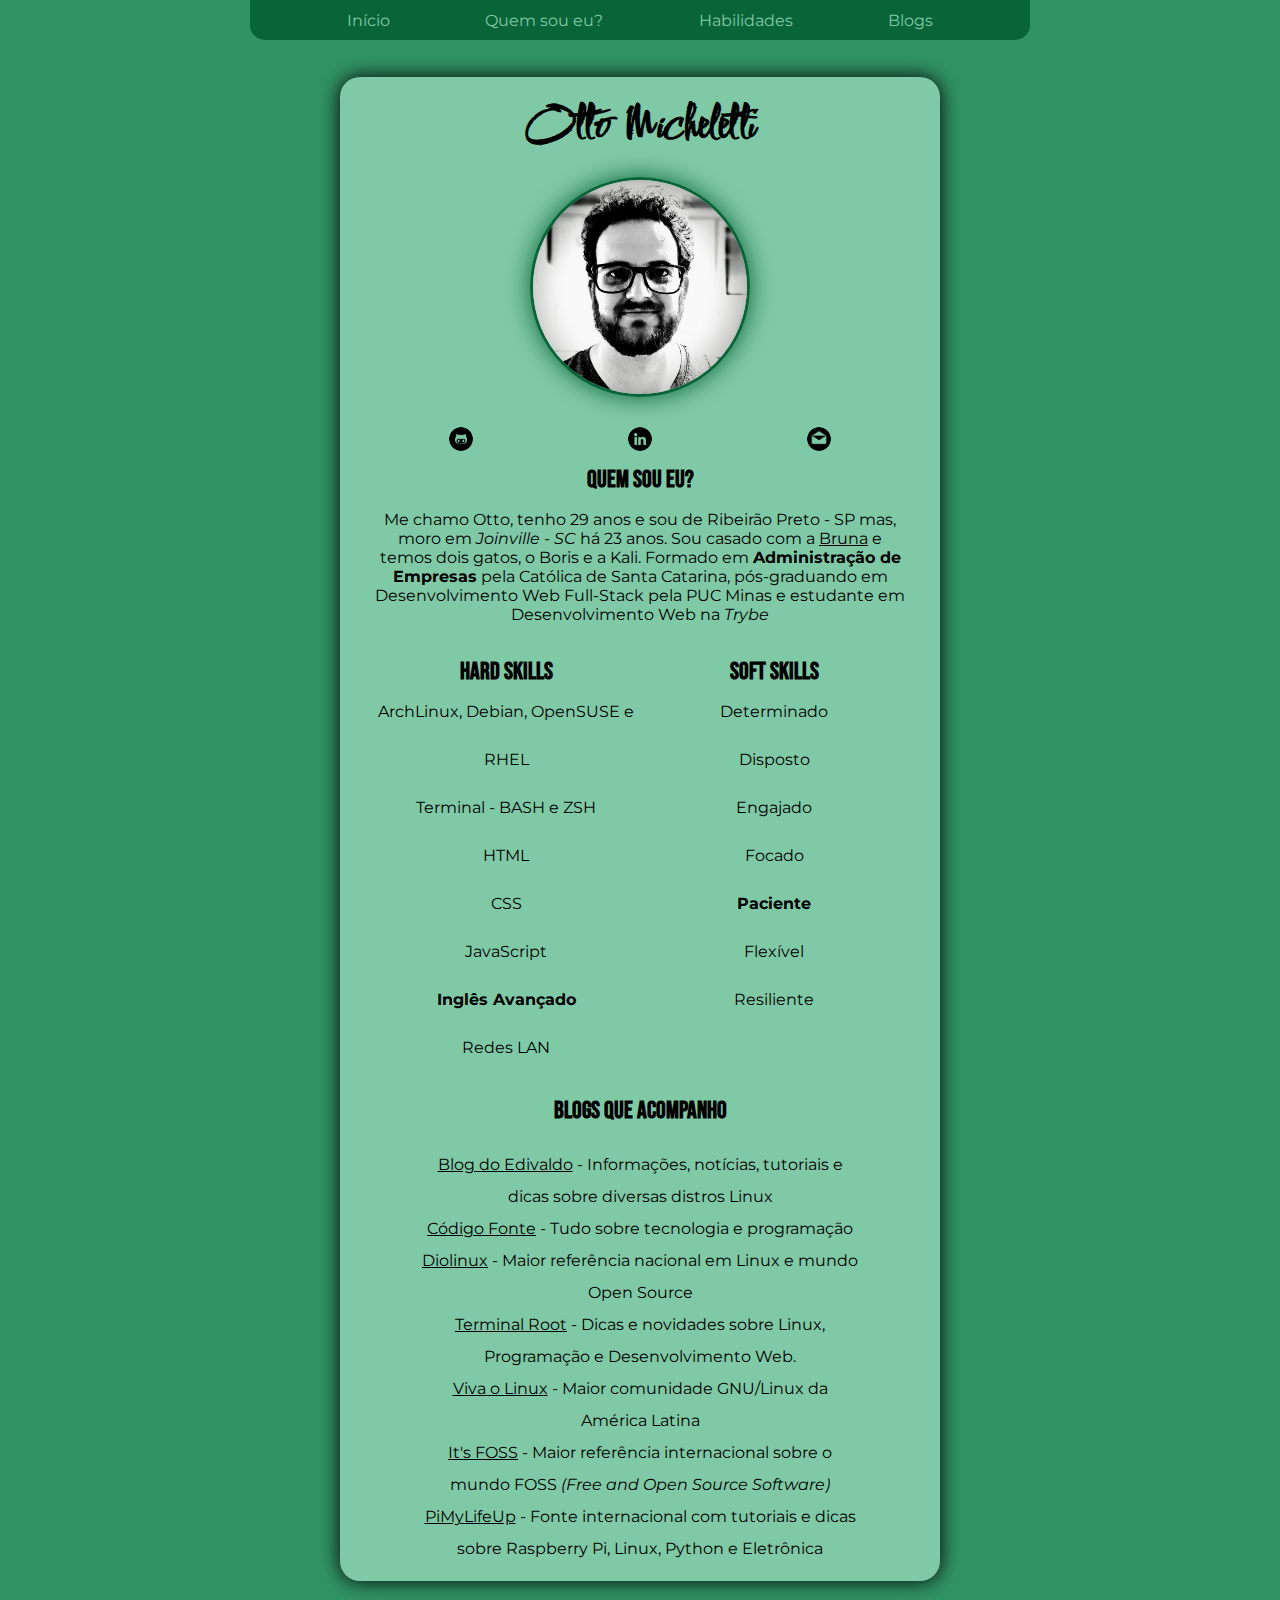
<file: index.html>
<!DOCTYPE html>
<html lang="pt_BR">
  <head>
    <meta charset="UTF-8" />
    <meta http-equiv="X-UA-Compatible" content="IE=edge" />
    <meta name="viewport" content="width=device-width, initial-scale=1.0" />
    <link rel="stylesheet" href="./style.css" />
    <link rel="preconnect" href="https://fonts.googleapis.com" />
    <link rel="preconnect" href="https://fonts.gstatic.com" crossorigin />
    <link
      href="https://fonts.googleapis.com/css2?family=Bebas+Neue&family=Comforter+Brush&family=Montserrat&display=swap"
      rel="stylesheet"
    />

    <title>Portifólio</title>
  </head>
  <body>
    <div id="headerDiv">
      <ul id="headerMenu">
        <li>
          <a href="./index.html">Início</a>
        </li>
        <li>
          <a href="#whoami">Quem sou eu?</a>
        </li>
        <li>
          <a href="#painel">Habilidades</a>
        </li>
        <li>
          <a href="#blogsTitulo">Blogs</a>
        </li>
      </ul>
    </div>
    <div id="box">
      <div id="perfil">
        <h1 id="nome">Otto Micheletti</h1>
        <img
          id="avatar"
          src="./images/avatarsq.jpg"
          alt="Otto Micheletti em preto e branco"
          width="300px"
        />
        <ul id="social">
          <li>
            <a href="http://github.com/ottomicheletti"
              ><img src="./images/github.png" alt="GitHub"
            /></a>
          </li>
          <li>
            <a href="http://linkedin.com/in/ottomic"
              ><img src="./images/linkedin.png" alt="LinkedIn"
            /></a>
          </li>
          <li>
            <a href="mailto:michelettiotto@gmail.com"
              ><img src="./images/o-email.png" alt="Email"
            /></a>
          </li>
        </ul>
        <h2 id="whoami">Quem sou eu?</h2>
        <p>
          Me chamo Otto, tenho 29 anos e sou de Ribeirão Preto - SP mas, moro em
          <em>Joinville - SC</em> há 23 anos. Sou casado com a
          <a target="_blank" href="https://github.com/brunagattei">Bruna</a> e
          temos dois gatos, o Boris e a Kali. Formado em
          <strong>Administração de Empresas</strong> pela Católica de Santa
          Catarina, pós-graduando em Desenvolvimento Web Full-Stack pela PUC
          Minas e estudante em Desenvolvimento Web na
          <em>Trybe</em>
        </p>
      </div>
      <div id="painel">
        <ul class="skills">
          <h2>Hard Skills</h2>
          <li>ArchLinux, Debian, OpenSUSE e RHEL</li>
          <li>Terminal - BASH e ZSH</li>
          <li>HTML</li>
          <li>CSS</li>
          <li>JavaScript</li>
          <li><strong>Inglês Avançado</strong></li>
          <li>Redes LAN</li>
        </ul>

        <ul class="skills">
          <h2>Soft Skills</h2>
          <li>Determinado</li>
          <li>Disposto</li>
          <li>Engajado</li>
          <li>Focado</li>
          <li><strong>Paciente</strong></li>
          <li>Flexível</li>
          <li>Resiliente</li>
        </ul>
      </div>

      <div class="blogsDiv">
        <h2 id="blogsTitulo">Blogs que acompanho</h2>
        <ul id="blogsLista">
          <li>
            <a target="_blank" href="https://www.edivaldobrito.com.br"
              >Blog do Edivaldo</a
            >
            - Informações, notícias, tutoriais e dicas sobre diversas distros
            Linux
          </li>
          <li>
            <a target="_blank" href="https://codigofonte.com.br"
              >Código Fonte</a
            >
            - Tudo sobre tecnologia e programação
          </li>
          <li>
            <a target="_blank" href="https://diolinux.com.br">Diolinux</a> -
            Maior referência nacional em Linux e mundo Open Source
          </li>
          <li>
            <a target="_blank" href="https://terminalroot.com.br"
              >Terminal Root</a
            >
            - Dicas e novidades sobre Linux, Programação e Desenvolvimento Web.
          </li>
          <li>
            <a target="_blank" href="https://vivaolinux.com.br">Viva o Linux</a>
            - Maior comunidade GNU/Linux da América Latina
          </li>
          <li>
            <a target="_blank" href="https://itsfoss.com/">It's FOSS</a> - Maior
            referência internacional sobre o mundo FOSS
            <i>(Free and Open Source Software)</i>
          </li>
          <li>
            <a target="_blank" href="https://pimylifeup.com">PiMyLifeUp</a> -
            Fonte internacional com tutoriais e dicas sobre Raspberry Pi, Linux,
            Python e Eletrônica
          </li>
        </ul>
      </div>

      <!-- <a href="index.html"
        ><img id="vaiTopo" src="/arrow-up-square-fill.svg" alt=""
      /></a> -->
    </div>
  </body>
</html>
</file>
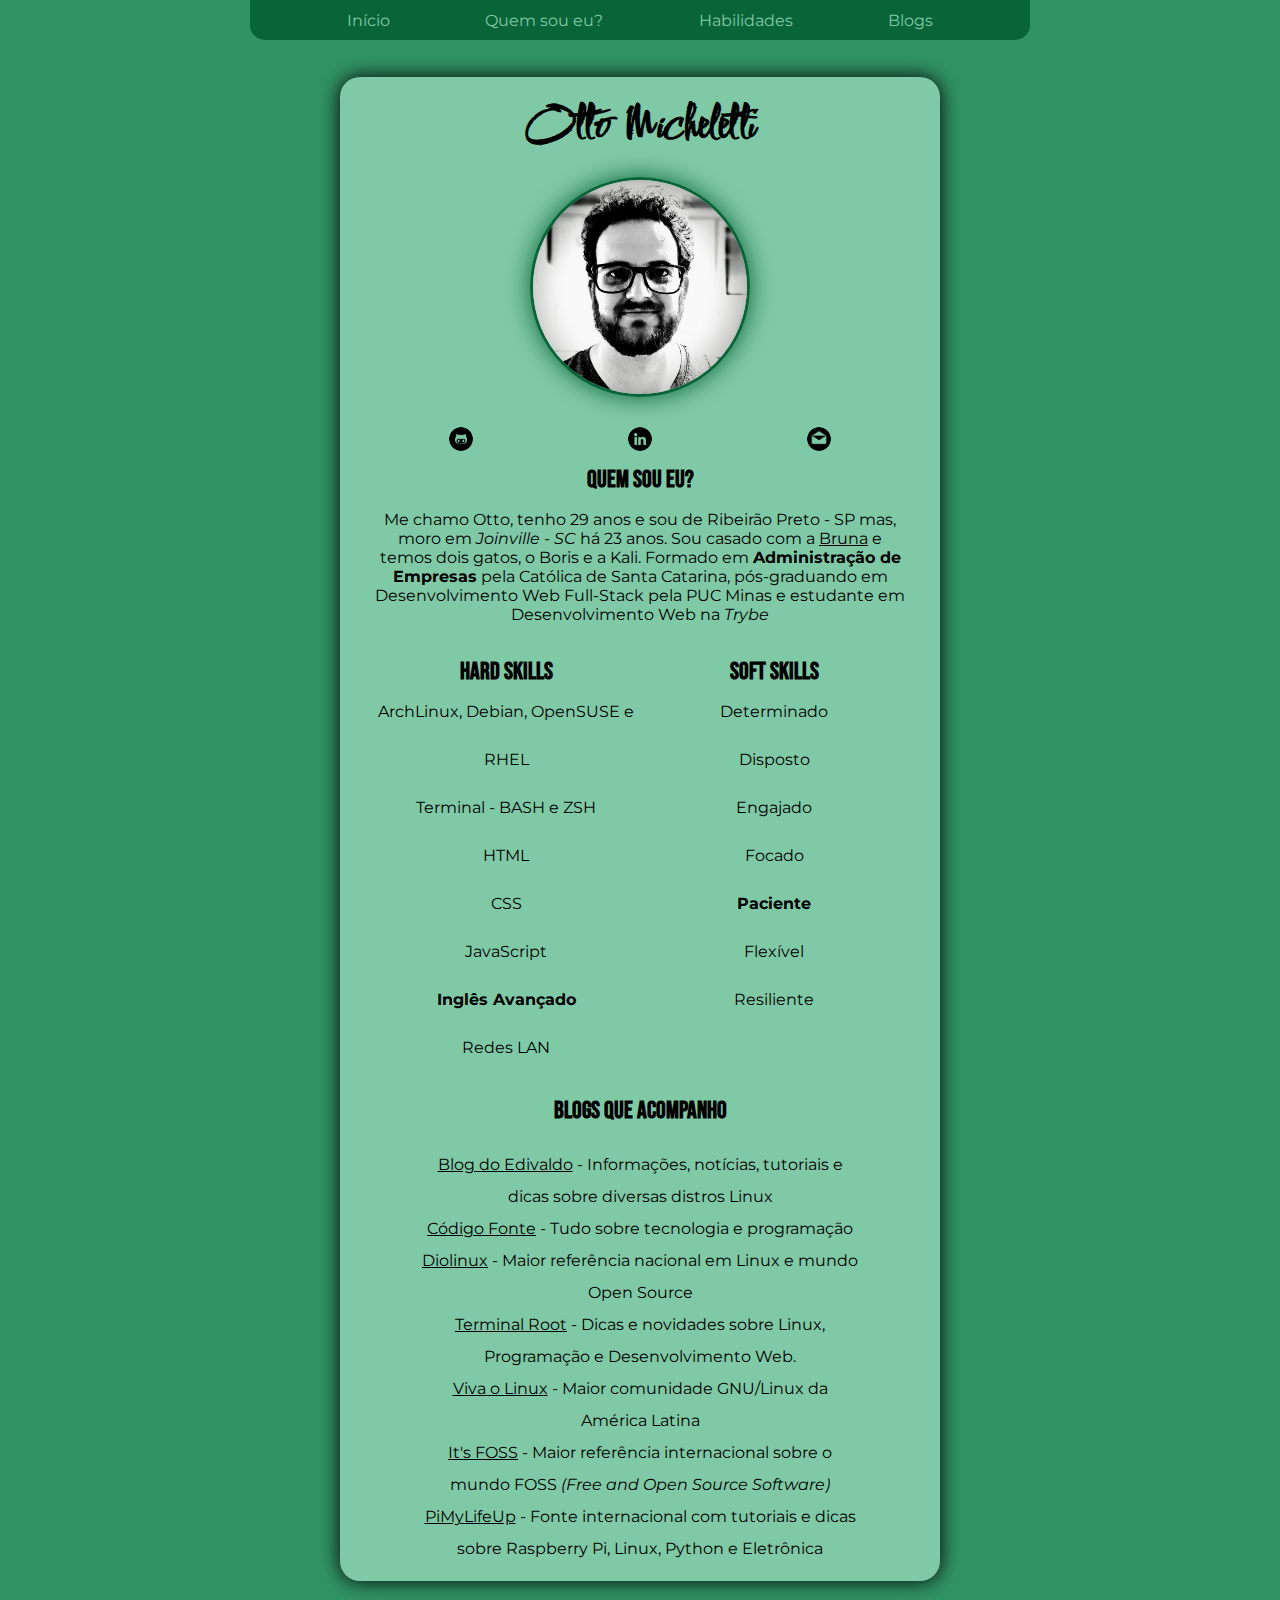
<file: src/index.html>
<!DOCTYPE html>
<html lang="pt_BR">
  <head>
    <meta charset="UTF-8" />
    <meta http-equiv="X-UA-Compatible" content="IE=edge" />
    <meta name="viewport" content="width=device-width, initial-scale=1.0" />
    <link rel="stylesheet" href="style.css" />
    <link rel="preconnect" href="https://fonts.googleapis.com" />
    <link rel="preconnect" href="https://fonts.gstatic.com" crossorigin />
    <link
      href="https://fonts.googleapis.com/css2?family=Bebas+Neue&family=Comforter+Brush&family=Montserrat&display=swap"
      rel="stylesheet"
    />

    <title>Portifólio</title>
  </head>
  <body>
    <div id="headerDiv">
      <ul id="headerMenu">
        <li>
          <a href="index.html">Início</a>
        </li>
        <li>
          <a href="#whoami">Quem sou eu?</a>
        </li>
        <li>
          <a href="#painel">Habilidades</a>
        </li>
        <li>
          <a href="#blogsTitulo">Blogs</a>
        </li>
      </ul>
    </div>
    <div id="box">
      <div id="perfil">
        <h1 id="nome">Otto Micheletti</h1>
        <img
          id="avatar"
          src="../images/avatarsq.jpg"
          alt="Otto Micheletti em preto e branco"
          width="300px"
        />
        <ul id="social">
          <li>
            <a href="http://github.com/ottomicheletti"
              ><img src="../images/github.png" alt="GitHub"
            /></a>
          </li>
          <li>
            <a href="http://linkedin.com/in/ottomic"
              ><img src="../images/linkedin.png" alt="LinkedIn"
            /></a>
          </li>
          <li>
            <a href="mailto:michelettiotto@gmail.com"
              ><img src="../images/o-email.png" alt="Email"
            /></a>
          </li>
        </ul>
        <h2 id="whoami">Quem sou eu?</h2>
        <p>
          Me chamo Otto, tenho 29 anos e sou de Ribeirão Preto - SP mas, moro em
          <em>Joinville - SC</em> há 23 anos. Sou casado com a
          <a target="_blank" href="https://github.com/brunagattei">Bruna</a> e
          temos dois gatos, o Boris e a Kali. Formado em
          <strong>Administração de Empresas</strong> pela Católica de Santa
          Catarina, pós-graduando em Desenvolvimento Web Full-Stack pela PUC
          Minas e estudante em Desenvolvimento Web na
          <em>Trybe</em>
        </p>
      </div>
      <div id="painel">
        <ul class="skills">
          <h2>Hard Skills</h2>
          <li>ArchLinux, Debian, OpenSUSE e RHEL</li>
          <li>Terminal - BASH e ZSH</li>
          <li>HTML</li>
          <li>CSS</li>
          <li>JavaScript</li>
          <li><strong>Inglês Avançado</strong></li>
          <li>Redes LAN</li>
        </ul>

        <ul class="skills">
          <h2>Soft Skills</h2>
          <li>Determinado</li>
          <li>Disposto</li>
          <li>Engajado</li>
          <li>Focado</li>
          <li><strong>Paciente</strong></li>
          <li>Flexível</li>
          <li>Resiliente</li>
        </ul>
      </div>

      <div class="blogsDiv">
        <h2 id="blogsTitulo">Blogs que acompanho</h2>
        <ul id="blogsLista">
          <li>
            <a target="_blank" href="https://www.edivaldobrito.com.br"
              >Blog do Edivaldo</a
            >
            - Informações, notícias, tutoriais e dicas sobre diversas distros
            Linux
          </li>
          <li>
            <a target="_blank" href="https://codigofonte.com.br"
              >Código Fonte</a
            >
            - Tudo sobre tecnologia e programação
          </li>
          <li>
            <a target="_blank" href="https://diolinux.com.br">Diolinux</a> -
            Maior referência nacional em Linux e mundo Open Source
          </li>
          <li>
            <a target="_blank" href="https://terminalroot.com.br"
              >Terminal Root</a
            >
            - Dicas e novidades sobre Linux, Programação e Desenvolvimento Web.
          </li>
          <li>
            <a target="_blank" href="https://vivaolinux.com.br">Viva o Linux</a>
            - Maior comunidade GNU/Linux da América Latina
          </li>
          <li>
            <a target="_blank" href="https://itsfoss.com/">It's FOSS</a> - Maior
            referência internacional sobre o mundo FOSS
            <i>(Free and Open Source Software)</i>
          </li>
          <li>
            <a target="_blank" href="https://pimylifeup.com">PiMyLifeUp</a> -
            Fonte internacional com tutoriais e dicas sobre Raspberry Pi, Linux,
            Python e Eletrônica
          </li>
        </ul>
      </div>

      <!-- <a href="index.html"
        ><img id="vaiTopo" src="/arrow-up-square-fill.svg" alt=""
      /></a> -->
    </div>
  </body>
</html>
</file>
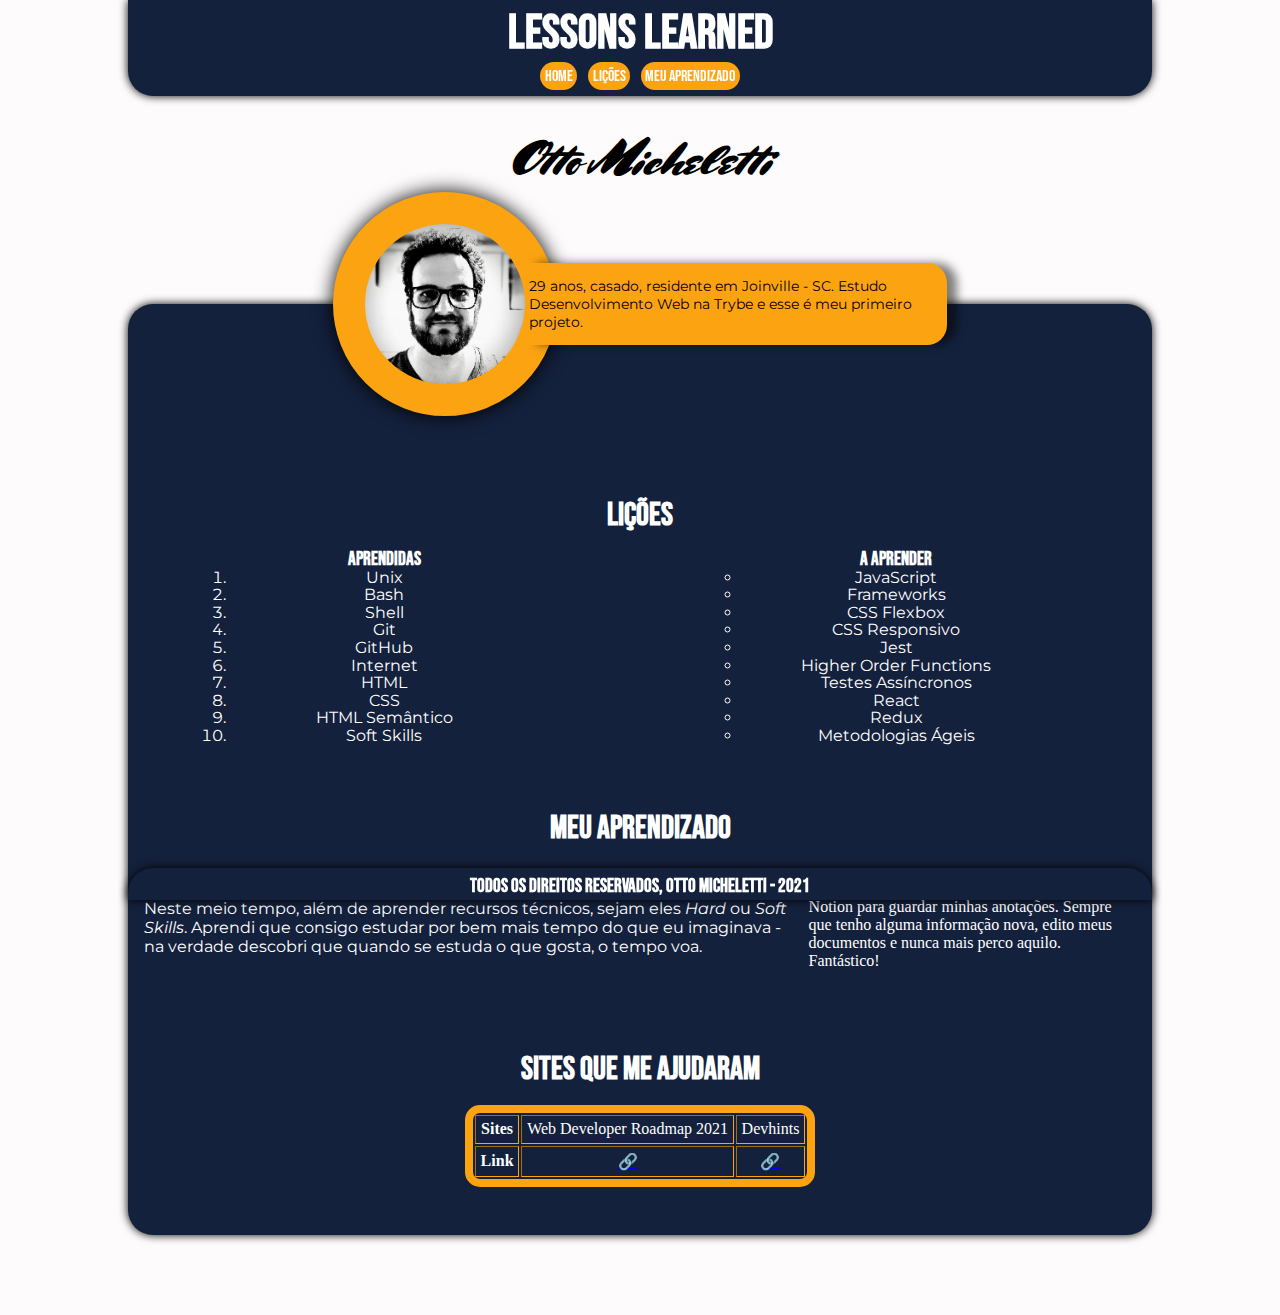
<file: projects/01-lessons-learned/index.html>
<!DOCTYPE html>
<html lang="pt-br">
  <head>
    <meta charset="UTF-8" />
    <meta http-equiv="X-UA-Compatible" content="IE=edge" />
    <meta name="viewport" content="width=device-width, initial-scale=1.0" />
    <link rel="stylesheet" href="style.css" />
    <link rel="preconnect" href="https://fonts.googleapis.com">
<link rel="preconnect" href="https://fonts.gstatic.com" crossorigin>
<link href="https://fonts.googleapis.com/css2?family=Bebas+Neue&family=Montserrat&family=Mrs+Sheppards&display=swap" rel="stylesheet">
    <title>Document</title>
  </head>
  <body>
    <header id="cabecalho">
      <!-- Problema 2 ✅-->
      <h1 id="titulo">Lessons Learned</h1>
      <nav>
        <a href="#">Home</a>
        <a href="#listaLicoes">Lições</a>
        <a href="#artigo">Meu Aprendizado</a>
        </nav>
      </header>
    </header>    
      <div id="seccao1">
        <!-- Problema 3 ✅-->
      <div id="perfil">
        <h1>Otto Micheletti</h1>
        <div id=sobreMim>

          <img
          src="./imagens/rsz_1avatarsq.jpg"
          alt="Foto de Otto Micheletti"
          id="minha_foto"
          />
          <p>
            29 anos, casado, residente em Joinville - SC. Estudo Desenvolvimento Web na Trybe e esse é meu primeiro projeto.
          </p>
        </div>
    </div>
  </div>
    <main>
      <section id="seccao2">
        <h2>Lições</h2>
    <div id="listaLicoes">
        <!-- Problema 4 ✅-->
      <ol id="licoes_aprendidas">
        <h3>Aprendidas</h3>
        <li>Unix</li>
        <li>Bash</li>
        <li>Shell</li>
        <li>Git</li>
        <li>GitHub</li>
        <li>Internet</li>
        <li>HTML</li>
        <li>CSS</li>
        <li>HTML Semântico</li>
        <li>Soft Skills</li>
      </ol>
      <!-- Problema 5 ✅-->
      <ul id="licoes_a_aprender">
        <h3>A aprender</h3>
        <li>JavaScript</li>
        <li>Frameworks</li>
        <li>CSS Flexbox</li>
        <li>CSS Responsivo</li>
        <li>Jest</li>
        <li>Higher Order Functions</li>
        <li>Testes Assíncronos</li>
        <li>React</li>
        <li>Redux</li>
        <li>Metodologias Ágeis</li>
      </ul>
    </div>
    </section>
    <!-- Problema 8 ✅-->
    <section id="seccao3">
    <h2>Meu aprendizado</h2>
    <article id="artigo">
      <p class="lado-esquerdo">
Logo farei 1 mês na Trybe, participando das aulas junto com a turma 19, na tribo C. Neste meio tempo, além de aprender recursos técnicos, sejam eles <i>Hard</i> ou <i>Soft Skills</i>. Aprendi que consigo estudar por bem mais tempo do que eu imaginava - na verdade descobri que quando se estuda o que gosta, o tempo voa.
      </p>
      <!-- Problema 7 ✅-->
      <!-- Problema 9 ✅-->
      <aside class="lado-direito">Uma das coisas mais legais, foi aprender a usar o <a href="https://www.notion.so/WebDev-385486ebd746457391a089b32890aa56" target="_blank">Notion</a> para guardar minhas anotações. Sempre que tenho alguma informação nova, edito meus documentos e nunca mais perco aquilo. Fantástico!</aside>
    </article>
  </section>
  <section id="seccao4">
    <h2>Sites que me ajudaram</h2>
    <table border="1">
      <tr>
          <td><b>Sites</b></td>
          <td>Web Developer Roadmap 2021</td>
          <td>Devhints</td>
      </tr>
      
      <tr>
          <td><b>Link</b></td>
          <td><a href="https://github.com/kamranahmedse/developer-roadmap">🔗</a></td>
          <td><a href="https://devhints.io/">🔗</a></td>
      </tr>
  </table>
  </section>
    </main>
    <!-- Problema 6 ✅-->
    <footer id="rodape">
      <h3>Todos os direitos reservados, Otto Micheletti - 2021</h3>
    </footer>
  </body>
</html>

<!-- 
Problema 10 ✅
-> article 1x ✅ 
-> header 1x ✅ 
-> nav 1x ✅ 
-> section 3x ✅
-> aside 1x ✅
-> footer ✅ 

Problema 12
-> Tabela 
  -> arquivos notion!!

Problema 13 ✅
-> box model

Problema 14
-> font-size
-> color
-> spacing
-> font-family

Problema 15 ✅
-> Aritgo e Aprendizados lado a lado
  -> classe lado-esquero e classe lado-direito (FLOAT) -->
</file>
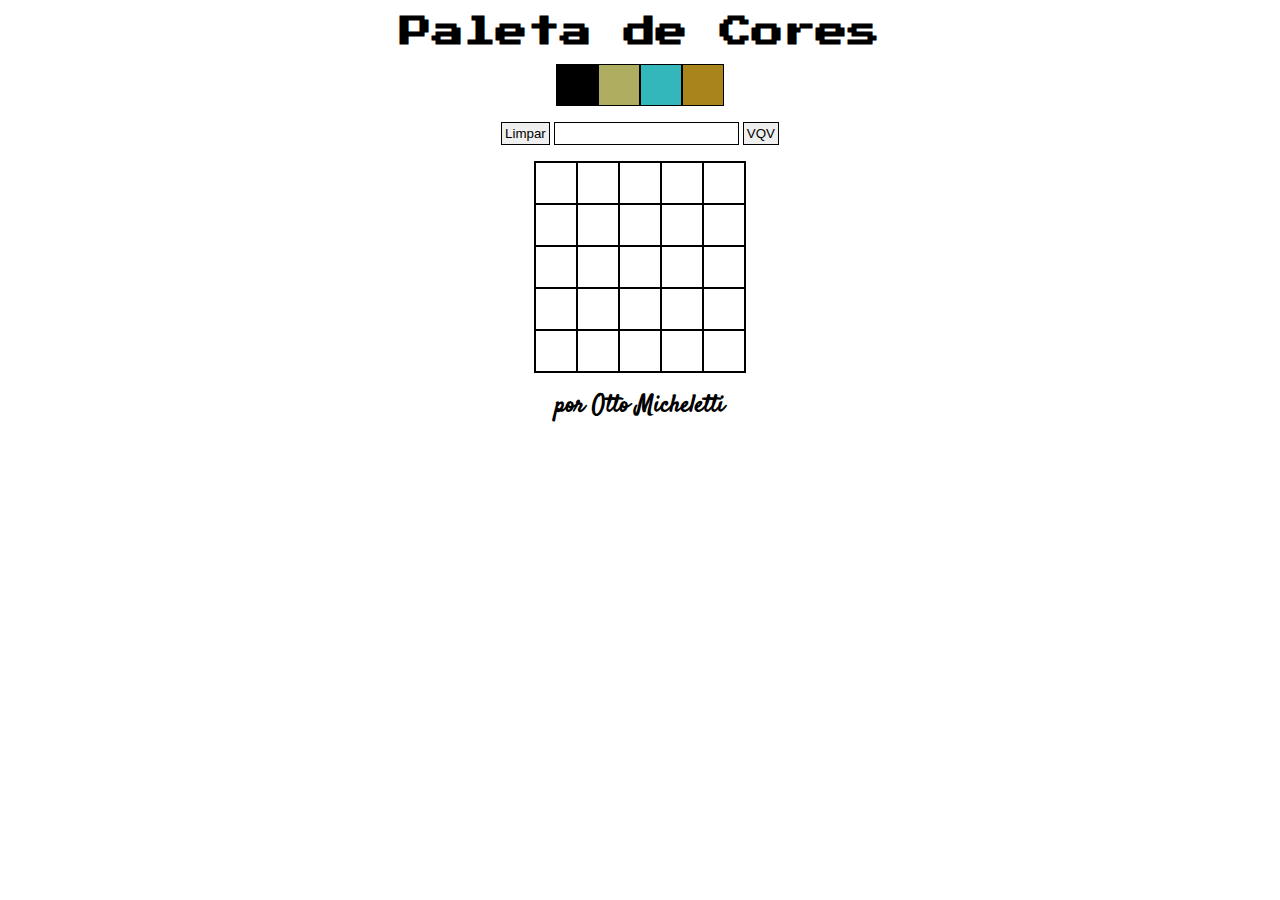
<file: projects/03-pixels-art/index.html>
<!DOCTYPE html>
<html lang="pt-br">
  <head>
    <meta charset="UTF-8" />
    <meta http-equiv="X-UA-Compatible" content="IE=edge" />
    <meta name="viewport" content="width=device-width, initial-scale=1.0" />
    <link rel="preconnect" href="https://fonts.googleapis.com" />
    <link rel="preconnect" href="https://fonts.gstatic.com" crossorigin />
    <link
      href="https://fonts.googleapis.com/css2?family=Press+Start+2P&family=Satisfy&display=swap"
      rel="stylesheet"
    />
    <link rel="stylesheet" href="./style.css" />

    <title>Pixels Art</title>
  </head>
  <body>
    <main>
      <header>
        <!-- Requisito 1 -->
        <h1 id="title">Paleta de Cores</h1>
      </header>
      <section>
        <!-- Requisito 2 -->
        <div id="color-palette">
          <div id="color1" class="color"></div>
          <div id="color2" class="color"></div>
          <div id="color3" class="color"></div>
          <div id="color4" class="color"></div>
        </div>
        <nav>
          <!-- Requisito 9 -->
          <button id="clear-board" class="clear-board">Limpar</button>
          <!-- Requisito 10 -->
          <input id="board-size" min="1" type="number" />
          <button id="generate-board" class="generate-board">VQV</button>
        </nav>
        <div id="pixel-board">
          <div class="pixel"></div>
          <div class="pixel"></div>
          <div class="pixel"></div>
          <div class="pixel"></div>
          <div class="pixel"></div>
          <div class="pixel"></div>
          <div class="pixel"></div>
          <div class="pixel"></div>
          <div class="pixel"></div>
          <div class="pixel"></div>
          <div class="pixel"></div>
          <div class="pixel"></div>
          <div class="pixel"></div>
          <div class="pixel"></div>
          <div class="pixel"></div>
          <div class="pixel"></div>
          <div class="pixel"></div>
          <div class="pixel"></div>
          <div class="pixel"></div>
          <div class="pixel"></div>
          <div class="pixel"></div>
          <div class="pixel"></div>
          <div class="pixel"></div>
          <div class="pixel"></div>
          <div class="pixel"></div>
        </div>
      </section>
      <h2>por Otto Micheletti</h2>
    </main>
  </body>
  <script src="./script.js"></script>
</html>

<!-- min="5" max="50" value="5" -->
</file>
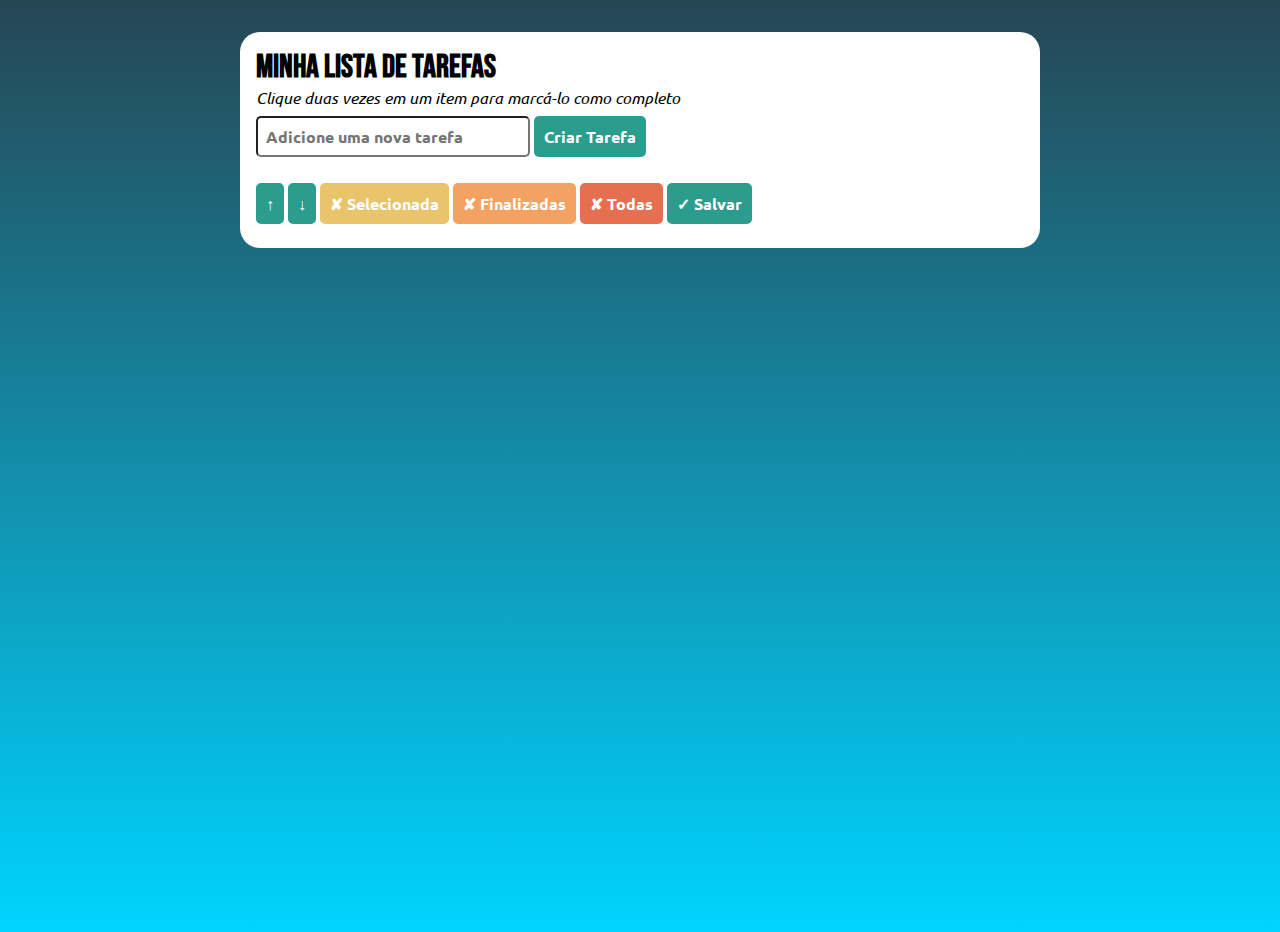
<file: projects/04-todo-list/index.html>
<!DOCTYPE html>
<html lang="pt-br">
  <head>
    <meta charset="UTF-8" />
    <meta http-equiv="X-UA-Compatible" content="IE=edge" />
    <meta name="viewport" content="width=device-width, initial-scale=1.0" />
    <link rel="preconnect" href="https://fonts.googleapis.com" />
    <link rel="preconnect" href="https://fonts.gstatic.com" crossorigin />
    <link
      href="https://fonts.googleapis.com/css2?family=Bebas+Neue&family=Ubuntu:wght@300&display=swap"
      rel="stylesheet"
    />

    <link rel="stylesheet" href="./style.css" />

    <title>To-do List</title>
  </head>
  <body>
    <main>
      <header>
        <h1>Minha Lista de Tarefas</h1>
        <p id="funcionamento">
          Clique duas vezes em um item para marcá-lo como completo
        </p>

        <input
          type="text"
          id="texto-tarefa"
          placeholder="Adicione uma nova tarefa"
        />
        <button id="criar-tarefa" class="criar-tarefa">Criar Tarefa</button>
      </header>
      <section>
        <div id="tarefas">
          <ol id="lista-tarefas"></ol>
        </div>
        <button id="mover-cima" title="Move tarefa para cima">&#8593</button>
        <button id="mover-baixo" title="Move tarefa para baixo">&#8595</button>
        <button id="remover-selecionado" title="Deleta tarefa selecionada">&#10008 Selecionada</button>
        <button id="remover-finalizados" title="Deleta tarefas finalizadas">&#10008 Finalizadas</button>
        <button id="apaga-tudo" title="Deleta todas as tarefas">&#10008 Todas</button>
        <button id="salvar-tarefas" title="Salva todas as tarefas">&#x2713 Salvar</button>
      </section>
    </main>
  </body>
  <script src="./script.js"></script>
</html>
</file>
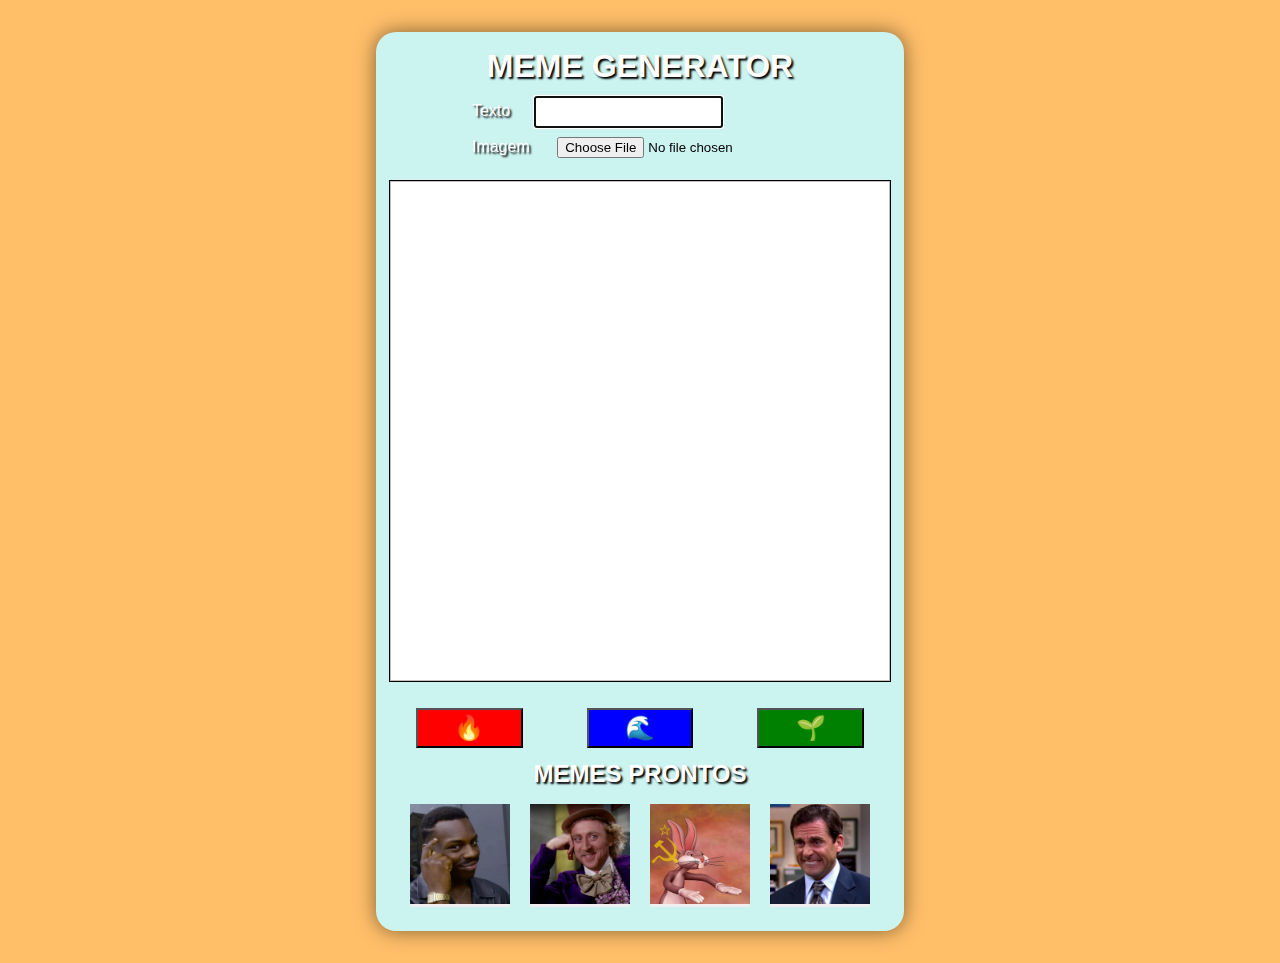
<file: projects/05-meme-generator/index.html>
<!DOCTYPE html>
<html lang="en">
  <head>
    <meta charset="UTF-8" />
    <meta http-equiv="X-UA-Compatible" content="IE=edge" />
    <meta name="viewport" content="width=device-width, initial-scale=1.0" />
    <link rel="stylesheet" href="style.css" />
    <title>Meme Generator</title>
  </head>
  <body>
    <div id="container">
      <header>
        <h1>MEME GENERATOR</h1>
        <form action="">
          <label for="text-input">Texto</label>
          <!-- Requisito 5 - Limite o tamanho do texto que o usuário pode inserir -->
          <input
            type="text"
            name="text-input"
            id="text-input"
            maxlength="60"
            autofocus
          />
          <br />
          <label for="image">Imagem</label>
          <input
            type="file"
            accept="image/gif, image/jpeg, image/png"
            name="image"
            id="meme-insert"
            value=""
          />
        </form>
      </header>
      <main>
        <div id="meme-image-container">
          <img id="meme-image" draggable="false" />
          <p id="meme-text"></p>
        </div>
      </main>
      <div id="buttons">
        <button id="fire"><p>&#x1F525;</p></button>
        <button id="water"><p>&#x1F30A;</p></button>
        <button id="earth"><p>&#x1F331;</p></button>
      </div>
      <h2>Memes Prontos</h2>
      <div id="memes-prontos">
        <button id="meme-1"><img src="./imgs/meme1.png" alt="Meme 1" /></button
        ><button id="meme-2"><img src="./imgs/meme2.png" alt="Meme 2" /></button
        ><button id="meme-3"><img src="./imgs/meme3.png" alt="Meme 3" /></button
        ><button id="meme-4">
          <img src="./imgs/meme4.png" alt="Meme 4" />
        </button>
      </div>
    </div>
  </body>

  <script src="script.js"></script>
</html>
</file>
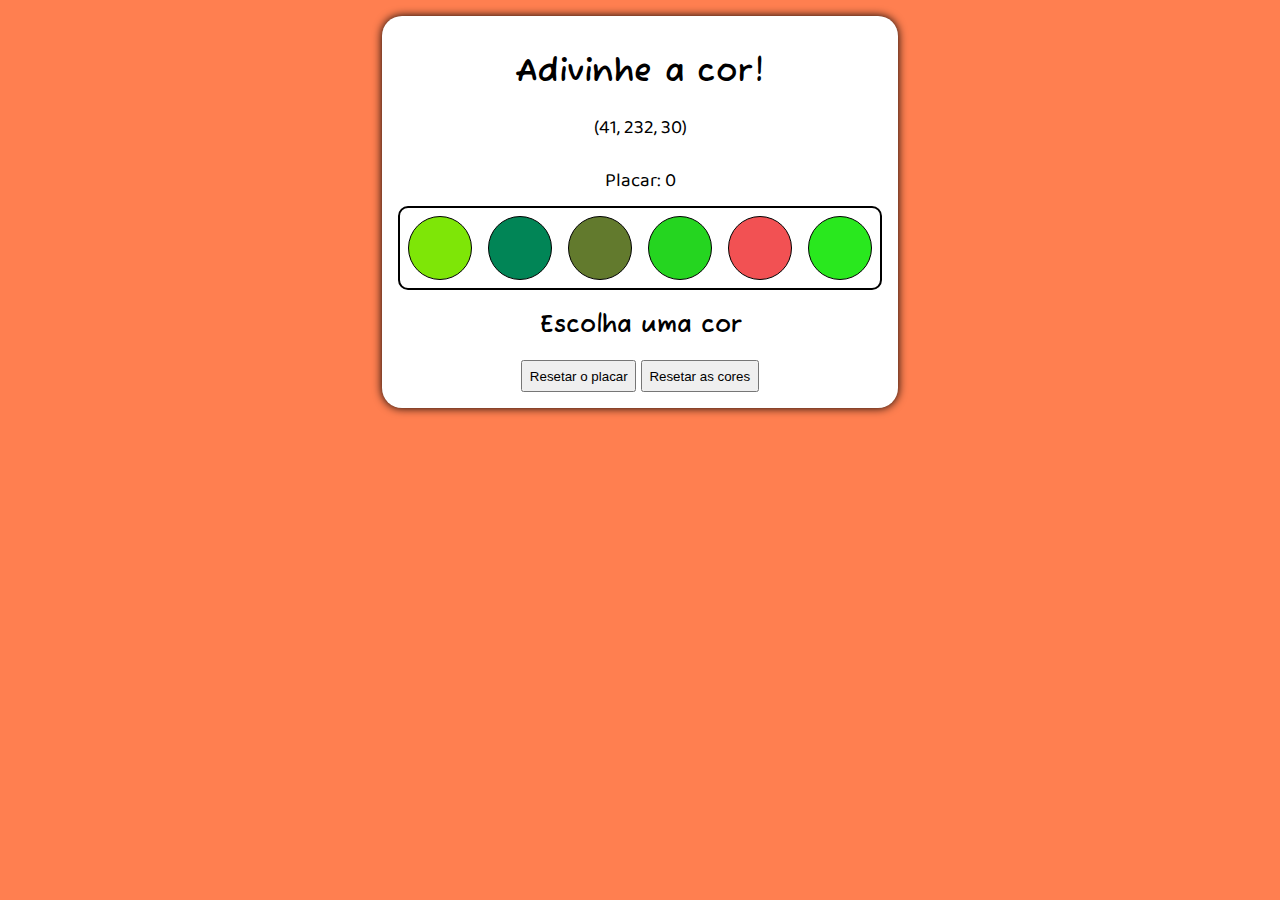
<file: projects/06-color-guess/index.html>
<!DOCTYPE html>
<html lang="en">
  <head>
    <meta charset="UTF-8" />
    <meta http-equiv="X-UA-Compatible" content="IE=edge" />
    <meta name="viewport" content="width=device-width, initial-scale=1.0" />
    <link rel="preconnect" href="https://fonts.googleapis.com" />
    <link rel="preconnect" href="https://fonts.gstatic.com" crossorigin />
    <link
      href="https://fonts.googleapis.com/css2?family=Baloo+Bhaijaan+2&family=Fuzzy+Bubbles&display=swap"
      rel="stylesheet"
    />
    <link rel="stylesheet" href="style.css" />
    <title>Color Guess</title>
  </head>
  <body>
    <main>
      <!-- Requisito 1 - Adicione no seu site um título com o nome do seu jogo -->
      <h1 id="title">Adivinhe a cor!</h1>
      <!-- Requisito 2 - Adicione um texto com o código RGB a ser adivinhado -->
      <p id="rgb-color"></p>
      <div id="placar">
        <span>Placar:</span>
        <span id="score">0</span>
      </div>
      <!-- Requisito 3 - Adicione à página opções de cores para serem adivinhadas -->
      <div id="colors">
        <div class="ball"></div>
        <div class="ball"></div>
        <div class="ball"></div>
        <div class="ball"></div>
        <div class="ball"></div>
        <div class="ball"></div>
      </div>
      <h2 id="answer">Escolha uma cor</h2>
      <div id="buttons">
        <button id="reset-score">Resetar o placar</button>
        <button id="reset-game">Resetar as cores</button>
      </div>
    </main>
  </body>
  <script src="script.js"></script>
</html>
</file>
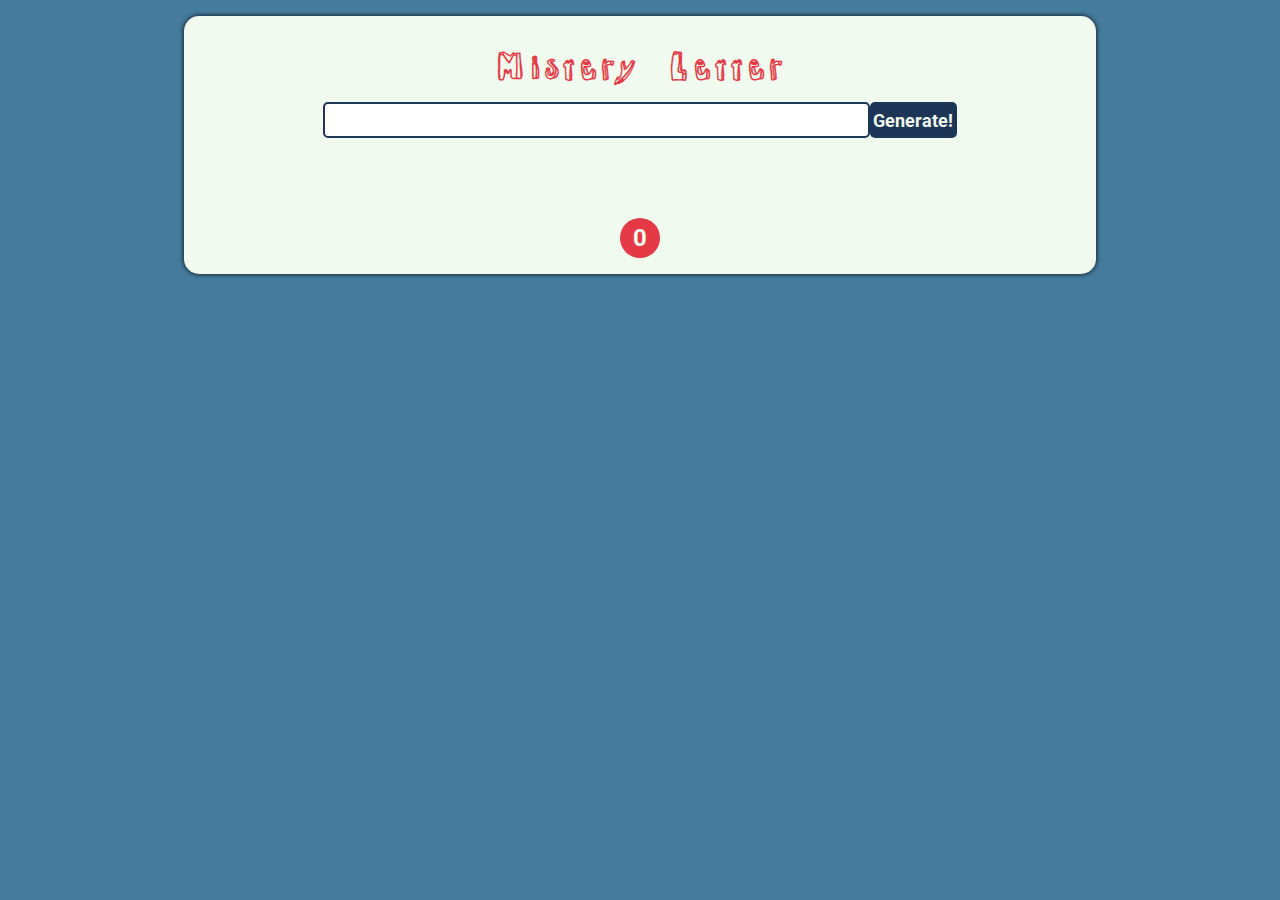
<file: projects/07-mystery-letter/index.html>
<!DOCTYPE html>
<html lang="pt-BR">
  <head>
    <meta charset="UTF-8" />
    <meta http-equiv="X-UA-Compatible" content="IE=edge" />
    <meta name="viewport" content="width=device-width, initial-scale=1.0" />
    <link rel="preconnect" href="https://fonts.googleapis.com" />
    <link rel="preconnect" href="https://fonts.gstatic.com" crossorigin />
    <link
      href="https://fonts.googleapis.com/css2?family=Roboto:wght@300&family=Rock+3D&display=swap"
      rel="stylesheet"
    />
    <link rel="stylesheet" href="style.css" />
    <title>Mistery Letter</title>
  </head>
  <body>
    <main>
      <h1>Mistery Letter</h1>
      <div id="inputs">
        <!-- Requisito 1 -->
        <input type="text" id="carta-texto" value="" />
        <!-- Requisito 3 -->
        <button id="criar-carta">Generate!</button>
      </div>
      <!-- Requisito 2 -->
      <p id="carta-gerada"></p>
      <div id="contador">
        <p id="carta-contador">0</p>
      </div>
    </main>
  </body>
  <script src="script.js"></script>
</html>
</file>
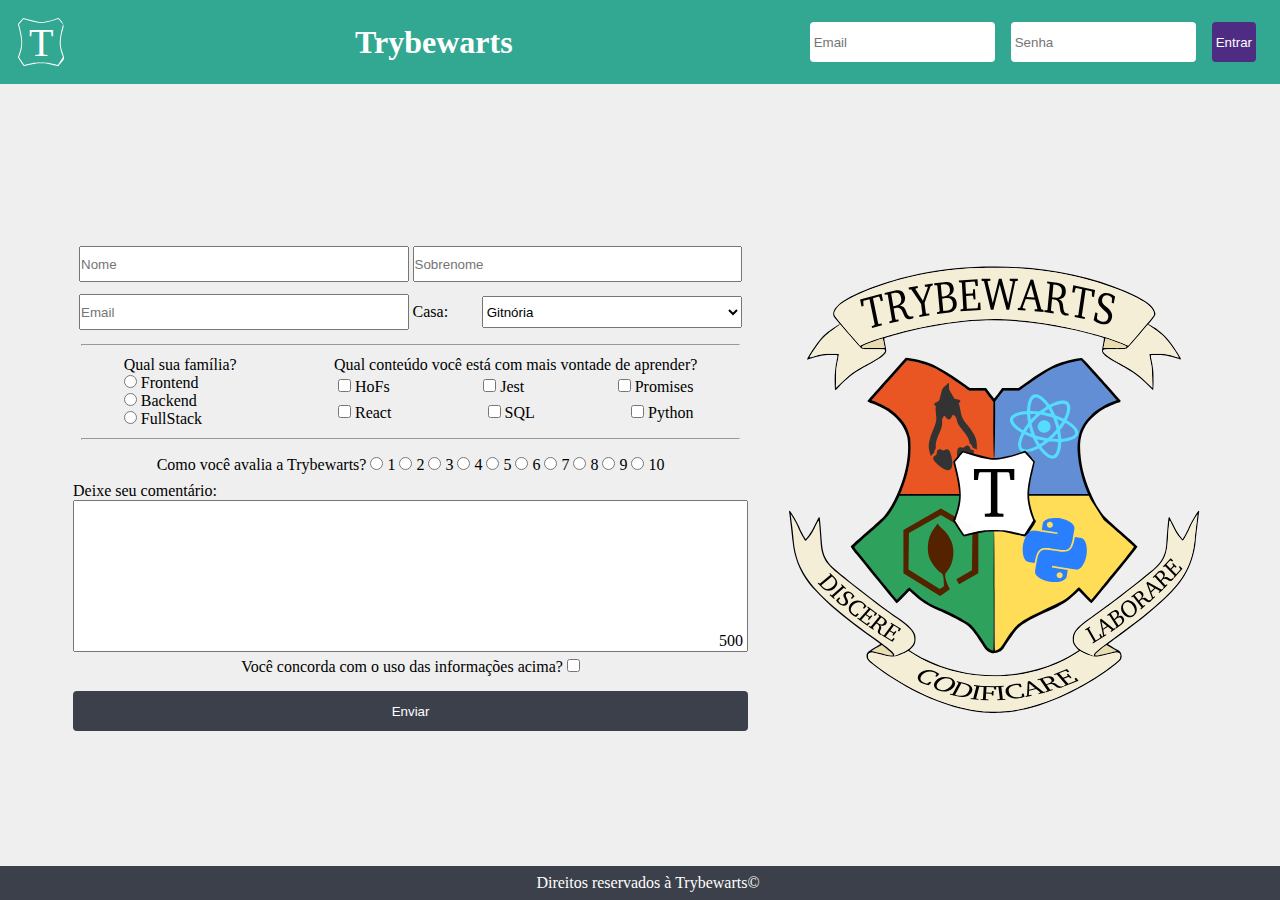
<file: projects/08-trybewarts/index.html>
<!DOCTYPE html>
<html lang="en">
  <head>
    <meta charset="UTF-8" />
    <meta http-equiv="X-UA-Compatible" content="IE=edge" />
    <meta name="viewport" content="width=device-width, initial-scale=1.0" />
    <link rel="stylesheet" href="style.css" />
    <title>Document</title>
  </head>
  <body>
    <header class="header">
      <img
        src="./images/trybewarts-header-logo.svg"
        class="trybewarts-header-logo"
      />
      <h1 id="trybewarts-header-title">Trybewarts</h1>
      <form action="" class="trybewarts-login">
        <input type="email" name="email" id="email" placeholder="Email" />
        <input type="password" name="password" id="senha" placeholder="Senha" />
        <button id="btn-login">Entrar</button>
      </form>
    </header>
    <main>
      <form action="" id="evaluation-form">
        <div class="sub-container">
          <input type="text" id="input-name" placeholder="Nome" />
          <input type="text" id="input-lastname" placeholder="Sobrenome" />
        </div>
        <div class="sub-container">
          <input type="text" id="input-email" placeholder="Email" />
          <label for="house">Casa:</label>
          <select name="house" id="house">
            <option value="Gitnória" id="gitnoria-house">Gitnória</option>
            <option value="Reactpuff" id="reactpuff-house" >Reactpuff</option>
            <option value="Corvinode" id="corvinode-house" >Corvinode</option>
            <option value="Pytherina" id="pytherina-house" >Pytherina</option>
          </select>
        </div>
        <hr />
        <div id="container">
          <div id="radio-container">
            <label id="label-family">Qual sua família?</label>
            <div>
              <input type="radio" name="family" value="Frontend" class='family'/>
              <label for="family">Frontend</label>
            </div>
            <div>
              <input type="radio" name="family" value="Backend" class='family' />
              <label for="family">Backend</label>
            </div>
            <div>
              <input type="radio" name="family" value="FullStack" class='family' />
              <label for="family">FullStack</label>
            </div>
          </div>

          <div>
            <label id="label-content"
              >Qual conteúdo você está com mais vontade de aprender?</label
            >
            <div id="checkbox-container">
              <div class="sub-checkbox">
                <div>
                  <input type="checkbox" name="family" value="HoFs" class='subject'/>
                  <label for="family">HoFs</label>
                </div>
                <div>
                  <input type="checkbox" name="family" value="Jest" class='subject'/>
                  <label for="family">Jest</label>
                </div>
                <div>
                  <input type="checkbox" name="family" value="Promises" class='subject'/>
                  <label for="family">Promises</label>
                </div>
              </div>

              <div class="sub-checkbox">
                <div>
                  <input type="checkbox" name="family" value="React" class='subject'/>
                  <label for="family">React</label>
                </div>
                <div>
                  <input type="checkbox" name="family" value="SQL" class='subject'/>
                  <label for="family">SQL</label>
                </div>
                <div>
                  <input type="checkbox" name="family" value="Python" class='subject'/>
                  <label for="family">Python</label>
                </div>
              </div>
            </div>
          </div>
        </div>
        <hr />
        <div id="satisfaction">
          <label id="label-rate">Como você avalia a Trybewarts?</label>
          <input type="radio" name="rate" value="1" class='nota'/>
          <label for="rate">1</label>
          <input type="radio" name="rate" value="2" class='nota'/>
          <label for="rate">2</label>
          <input type="radio" name="rate" value="3" class='nota'/>
          <label for="rate">3</label>
          <input type="radio" name="rate" value="4" class='nota'/>
          <label for="rate">4</label>
          <input type="radio" name="rate" value="5" class='nota'/>
          <label for="rate">5</label>
          <input type="radio" name="rate" value="6" class='nota'/>
          <label for="rate">6</label>
          <input type="radio" name="rate" value="7" class='nota'/>
          <label for="rate">7</label>
          <input type="radio" name="rate" value="8" class='nota'/>
          <label for="rate">8</label>
          <input type="radio" name="rate" value="9" class='nota'/>
          <label for="rate">9</label>
          <input type="radio" name="rate" value="10" class='nota'/>
          <label for="rate">10</label>
        </div>
        <div id="text">
          <label name="textarea" class="textarea">Deixe seu comentário:</label>
          <textarea
            name="textarea"
            cols="30"
            rows="10"
            maxlength="500"
            id="textarea"
          ></textarea>
          <p id="counter">500</p>
        </div>
        <div id="agreement-container">
          <label for="agreement" id="label-infos"
            >Você concorda com o uso das informações acima?</label
          >
          <input type="checkbox" name="agreement" id="agreement" />
        </div>
        <button type="submit" id="submit-btn" class="disabled" disabled>Enviar</button>
      </form>
      <img
        src="./images/trybewarts-colored.svg"
        alt=""
        id="trybewarts-forms-logo"
      />
    </main>
    <footer>Direitos reservados à Trybewarts©</footer>
  </body>
  <script src="script.js"></script>
</html>
</file>
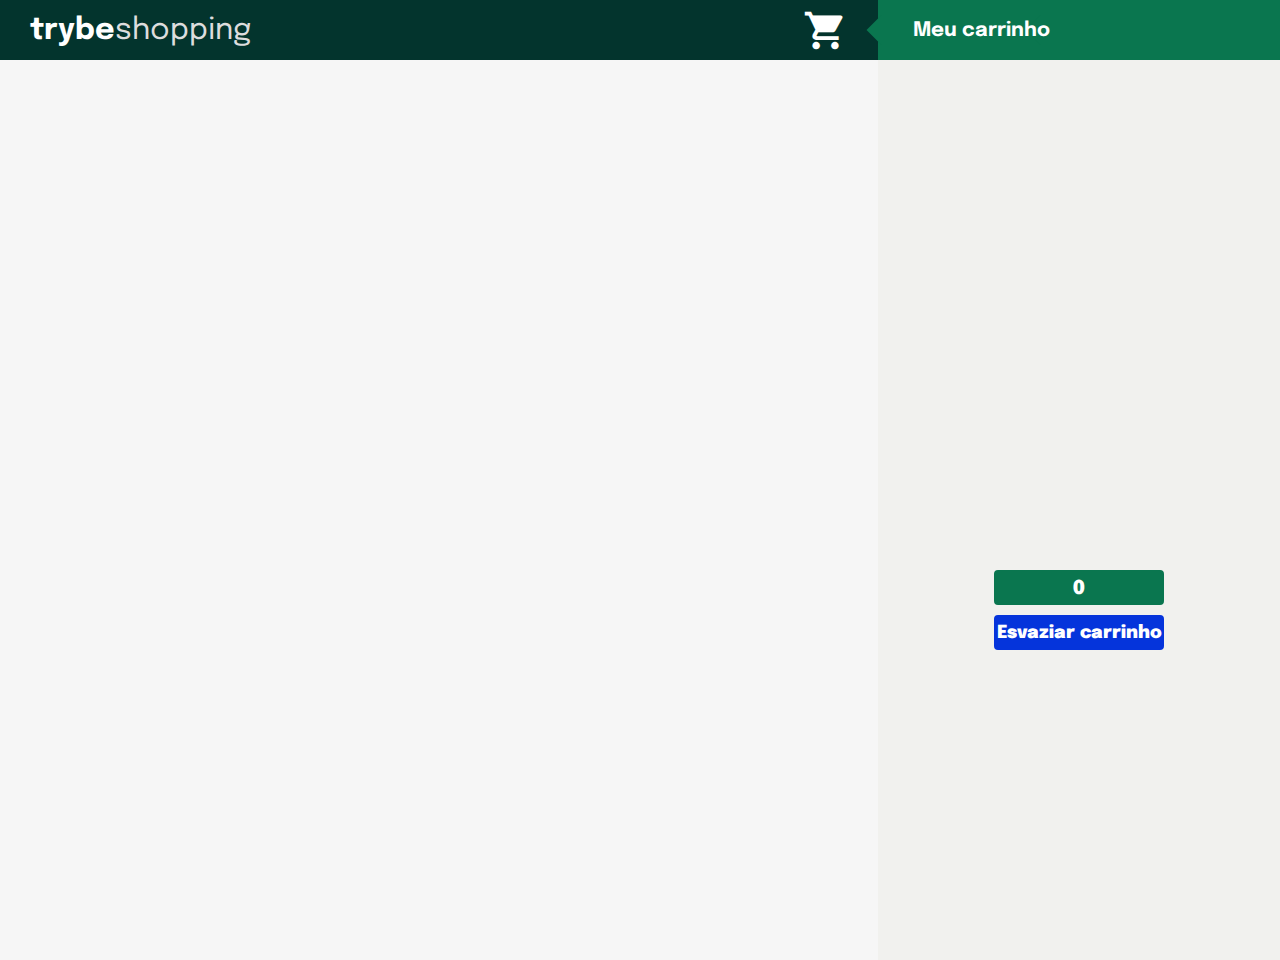
<file: projects/11-shopping-cart/index.html>
<!DOCTYPE html>
<html lang="en">
  <head>
    <meta charset="UTF-8" />
    <meta name="viewport" content="width=device-width, initial-scale=1.0" />
    <meta http-equiv="X-UA-Compatible" content="ie=edge" />
    <title>Document</title>
    <link rel="stylesheet" href="style.css" />
    <link rel="preconnect" href="https://fonts.googleapis.com">
    <link rel="preconnect" href="https://fonts.gstatic.com" crossorigin>
    <link href="https://fonts.googleapis.com/css2?family=Epilogue:wght@400;700&display=swap" rel="stylesheet">
    <link href="https://fonts.googleapis.com/icon?family=Material+Icons" rel="stylesheet">
    <script src="./helpers/fetchItem.js" defer></script>
    <script src="./helpers/fetchProducts.js" defer></script>
    <script src="./helpers/saveCartItems.js" defer></script>
    <script src="./helpers/getSavedCartItems.js" defer></script>
    <script src="script.js" defer></script>
  </head>
  <body>
    <header class="header">
      <div class="container-title">
        <span class="title"><strong>trybe</strong>shopping</span>
      </div>
      <i class="material-icons" style="font-size:45px;color:white">shopping_cart</i>
      <div class="container-cartTitle">
        <span class="cart__title">Meu carrinho</span>
      </div>
    </header>
    <section class="container">
      <section class="items"></section>
      <section class="cart">
        <ol class="cart__items"></ol>
        <div class="total-price">0</div>
        <button class="empty-cart">Esvaziar carrinho</button>
      </section>
    </section>
  </body>
</html>
</file>
<file: style.css>
* {
  margin: 0;
  padding: 0;
  scroll-behavior: smooth;
}

body {
  align-items: center;
  background-color: #319364;
}

#box {
  width: 600px;
  background-color: #80c9a6;
  margin: 6% auto;
  border-radius: 20px;
  box-shadow: 0px 0px 20px black;
}

#headerDiv {
  width: 100%;
  height: 6%;
  padding: 0% 19.5%;
  /* border: 2px red solid; */
}

#headerMenu {
  position: fixed;
  display: flex;
  justify-content: space-evenly;
  list-style: none;
  align-items: center;
  background-color: #096438;
  /* border: 2px red solid; */
  border-radius: 0px 0px 15px 15px;
  width: 60%;
  height: 3%;
  padding: 0.5%;
  margin: -6% 0;
}

ul#headerMenu > li > a {
  text-decoration: none;
  color: #80c9a6;
  padding: 0.3em;
  border-radius: 5px;
  /* border: 1px red solid; */
}

ul#headerMenu > li > a:hover {
  background-color: #1b7e4e;
}

#social {
  /* border: 2px red solid; */
  width: 100%;
  height: 3em;
  align-items: center;
  display: flex;
  justify-content: space-around;
  list-style: none;
}

ul#social > li > a {
  text-decoration: none;
}

ul#social > li > a > img {
  width: 1.5em;
  padding: 0%;
  border-radius: 100%;
}

ul#social > li > a > img:hover {
  box-shadow: 0px 0px 15px rgba(9, 100, 56, 1);
}

main {
  text-align: justify;
  padding-top: 5%;
  height: 100%;
  width: 80%;
  /* border: 2px red solid; */
  margin: 0 auto;
}

p {
  margin: 1em auto;
}

h1 {
  text-align: center;
  font-family: 'Comforter Brush', cursive;
  font-size: 3em;
  /* border: 2px red solid; */
}

h2 {
  font-family: 'Bebas Neue', cursive;
}

p,
li {
  font-family: 'Montserrat', sans-serif;
}

h2 a {
  margin: 1em auto;
  padding: 1% auto;
  text-align: center;
}

#avatar {
  width: 40%;
  border-radius: 100%;
  box-shadow: 0px 0px 25px rgba(9, 100, 56, 1);
  margin: 1em;
  border: 3px #096438 solid;
}
#nome {
  /* margin: 0.5em auto; */
  padding: 0%;
}

#perfil {
  text-align: center;
  padding: 1em 2em;
  /* border: 2px yellow solid; */
}

#painel {
  display: flex;
  margin-top: -1em;
  padding: 1em 2em;
  width: auto;
  height: 40%;
  /* border: 2px red solid; */
  justify-content: center;
}

.skills {
  /* border: 2px black solid; */
  border-radius: 5%;
  width: 50%;
  text-align: center;
  line-height: 2em;
  list-style: none;
}

.skills > li {
  /* border: 1px black solid; */
  line-height: 3em;
}

.blogsDiv {
  /* border: 2px rgb(255, 28, 206) solid; */
  text-align: center;
  padding: 1em 5em;
  margin-top: -0.5em;
}

a:link {
  /* text-decoration: none; */
  color: black;
}

#blogsTitulo {
  margin-bottom: 1em;
}

#blogsLista > li {
  line-height: 2em;
}

#blogsTitulo,
#blogsLista {
  /* border: 2px blue solid; */
  text-align: center;
  list-style: none;
}

#vaiTopo {
  position: fixed;
  margin-top: -30%;
  width: 3em;
  margin-left: 92.5%;
  border-radius: 10%;
  /* border: 2px green solid; */
}
</file>
<file: src/style.css>
* {
  margin: 0;
  padding: 0;
  scroll-behavior: smooth;
}

body {
  align-items: center;
  background-color: #319364;
}

#box {
  width: 600px;
  background-color: #80c9a6;
  margin: 6% auto;
  border-radius: 20px;
  box-shadow: 0px 0px 20px black;
}

#headerDiv {
  width: 100%;
  height: 6%;
  padding: 0% 19.5%;
  /* border: 2px red solid; */
}

#headerMenu {
  position: fixed;
  display: flex;
  justify-content: space-evenly;
  list-style: none;
  align-items: center;
  background-color: #096438;
  /* border: 2px red solid; */
  border-radius: 0px 0px 15px 15px;
  width: 60%;
  height: 3%;
  padding: 0.5%;
  margin: -6% 0;
}

ul#headerMenu > li > a {
  text-decoration: none;
  color: #80c9a6;
  padding: 0.3em;
  border-radius: 5px;
  /* border: 1px red solid; */
}

ul#headerMenu > li > a:hover {
  background-color: #1b7e4e;
}

#social {
  /* border: 2px red solid; */
  width: 100%;
  height: 3em;
  align-items: center;
  display: flex;
  justify-content: space-around;
  list-style: none;
}

ul#social > li > a {
  text-decoration: none;
}

ul#social > li > a > img {
  width: 1.5em;
  padding: 0%;
  border-radius: 100%;
}

ul#social > li > a > img:hover {
  box-shadow: 0px 0px 15px rgba(9, 100, 56, 1);
}

main {
  text-align: justify;
  padding-top: 5%;
  height: 100%;
  width: 80%;
  /* border: 2px red solid; */
  margin: 0 auto;
}

p {
  margin: 1em auto;
}

h1 {
  text-align: center;
  font-family: 'Comforter Brush', cursive;
  font-size: 3em;
  /* border: 2px red solid; */
}

h2 {
  font-family: 'Bebas Neue', cursive;
}

p,
li {
  font-family: 'Montserrat', sans-serif;
}

h2 a {
  margin: 1em auto;
  padding: 1% auto;
  text-align: center;
}

#avatar {
  width: 40%;
  border-radius: 100%;
  box-shadow: 0px 0px 25px rgba(9, 100, 56, 1);
  margin: 1em;
  border: 3px #096438 solid;
}
#nome {
  /* margin: 0.5em auto; */
  padding: 0%;
}

#perfil {
  text-align: center;
  padding: 1em 2em;
  /* border: 2px yellow solid; */
}

#painel {
  display: flex;
  margin-top: -1em;
  padding: 1em 2em;
  width: auto;
  height: 40%;
  /* border: 2px red solid; */
  justify-content: center;
}

.skills {
  /* border: 2px black solid; */
  border-radius: 5%;
  width: 50%;
  text-align: center;
  line-height: 2em;
  list-style: none;
}

.skills > li {
  /* border: 1px black solid; */
  line-height: 3em;
}

.blogsDiv {
  /* border: 2px rgb(255, 28, 206) solid; */
  text-align: center;
  padding: 1em 5em;
  margin-top: -0.5em;
}

a:link {
  /* text-decoration: none; */
  color: black;
}

#blogsTitulo {
  margin-bottom: 1em;
}

#blogsLista > li {
  line-height: 2em;
}

#blogsTitulo,
#blogsLista {
  /* border: 2px blue solid; */
  text-align: center;
  list-style: none;
}

#vaiTopo {
  position: fixed;
  margin-top: -30%;
  width: 3em;
  margin-left: 92.5%;
  border-radius: 10%;
  /* border: 2px green solid; */
}
</file>
<file: projects/01-lessons-learned/style.css>
/* stylelint-disable rule-empty-line-before */

/* stylelint-disable selector-list-comma-space-before */

/* stylelint-disable selector-list-comma-space-after */

/* stylelint-disable no-descending-specificity */

/* stylelint-disable font-family-name-quotes */

html {
  scroll-behavior: smooth;
}

* {
  margin: 0;
  padding: 0;
  box-sizing: block;
}

/* Problema 1 ✅ */
body {
  background-color: rgb(253, 251, 251);
  width: 80%;
  margin: auto;
}

#cabecalho {
  background-color: rgb(20, 33, 61);
  box-shadow: 0 0 10px black;
  border-radius: 0 0 25px 25px;
  width: 80%;
  height: 6em;
  margin: 0 auto;
  position: fixed;
  top: 0;
}

#cabecalho h1 {
  color: white;
  margin: 0.1em;
  text-align: center;
}

#titulo {
  font-family: 'Bebas Neue', cursive;
  font-size: 3em;
}

nav {
  text-align: center;
}

nav > a {
  text-decoration: none;
  color: white;
  background-color: rgb(252, 163, 17);
  border-radius: 20px;
  padding: 0.3em;
  margin: 0.2em;
  text-align: center;
  font-family: 'Bebas Neue', cursive;
}

nav > a:hover {
  box-shadow: 0 0 10px white;
}

#seccao1 {
  margin-top: 7em;
}

main {
  width: 100%;
  height: 100%;
  margin-top: -7em;
  margin-bottom: 5em;
  padding-top: 8em;
  background-color: rgb(20, 33, 61);
  box-shadow: 0 0 10px black;
  border-radius: 25px;
  color: white;
}

#perfil {
  width: 100%;
  margin: auto;
  padding-top: 1em;
  text-align: center;
}

#perfil h1 {
  font-family: 'Mrs Sheppards', cursive;
  font-weight: 100;
  font-size: 3em;
}

#sobreMim {
  display: flex;
  align-items: center;
  width: 60%;
  margin: auto;
}

#sobreMim > p {
  text-align: left;
  font-size: 0.9em;
  background-color: rgb(252, 163, 17);
  border: 1em rgb(252, 163, 17) solid;
  border-left: 0.6em;
  border-radius: 0 20px 20px 0;
  padding-left: 0.2em;
  margin-left: -2.1em;
  box-shadow: 10px 0 10px rgba(0, 0, 0, 0.5);
}

#minha_foto {
  width: 10em;
  border-radius: 100%;
  background-color: rgb(252, 163, 17);
  padding: 1em;
  border: 1em rgb(252, 163, 17) solid;
  box-shadow: 0 0 20px black;
}

#seccao2 {
  text-align: center;
}

#listaLicoes {
  display: flex;
  color: white;
  justify-content: space-around;
}

#licoes_aprendidas {
  list-style-type: decimal;
  order: 1;
  width: 30%;
  height: 80%;
  line-height: 1.1em;
}

#licoes_a_aprender {
  list-style-type: circle;
  order: 2;
  width: 30%;
  height: 80%;
  line-height: 1.1em;
}

article {
  display: flex;
  padding: 0.5em;
}

.lado-esquerdo {
  float: left;
  padding: 0.5em;
}

.lado-direito {
  float: right;
  padding: 0.5em;
}

.lado-direito > a {
  text-decoration: none;
  color: white;
}

.lado-direito > a:hover {
  color: rgb(252, 163, 17);
}

h2 {
  text-align: center;
  margin: 2em auto 0.5em;
  font-family: 'Bebas Neue', cursive;
  font-size: 2em;
}

h3 {
  font-family: 'Bebas Neue', cursive;
}

p,
li {
  font-family: 'Montserrat', sans-serif;
}

#seccao4 {
  margin: 1em;
  padding-bottom: 2em;
  text-align: center;
}

table {
  margin: 1em auto;
  border: 0.5em rgb(252, 163, 17) solid;
  border-radius: 15px;
}

td {
  padding: 0.3em;
}

#rodape {
  background-color: rgb(20, 33, 61);
  color: white;
  box-shadow: 0 0 10px black;
  border-radius: 25px 25px 0 0;
  width: 80%;
  height: 2em;
  margin: 0 auto;
  position: fixed;
  bottom: 0;
  text-align: center;
}

#rodape > h3 {
  margin: 0.4em auto;
}
</file>
<file: projects/03-pixels-art/style.css>
* {
  margin: 0;
  padding: 0;
}

main {
  width: 80%;
  margin: 0 auto;
  text-align: center;
}

/* Titulo e subtítulo do projeto */
header {
  margin: 1em auto;
}

h1,
h2 {
  text-align: center;
}

h1 {
  font-family: 'Press Start 2P', cursive;
}

h2 {
  font-family: 'Satisfy', cursive;
}

/* Divs das cores */
#color-palette {
  display: flex;
  justify-content: center;
  margin: 1em auto;
}

.color {
  height: 40px;
  width: 40px;
  border: 1px black solid;
}

/* Botões - Requisito 9 e 10*/
#clear-board,
#generate-board,
#board-size {
  padding: 3px;
  border: 1px black solid;
}

/* Pixel board  - Requisito 4*/
#pixel-board {
  width: 210px;
  margin: 1em auto;
  display: flex;
  flex-flow: row wrap;
  justify-content: stretch;
  align-content: stretch;
  border: 1px black solid;
}

.pixel {
  /* Requisito 5 */
  height: 40px;
  width: 40px;
  border: 1px black solid;
  background-color: rgb(255, 255, 255);
}
</file>
<file: projects/04-todo-list/style.css>
* {
  margin: 0;
  padding: 0;
}

body {
  height: 100vh;
  background: rgb(2, 0, 36);
  background: linear-gradient(
    0deg,
    rgba(0, 212, 255, 1) 0%,
    rgba(38, 70, 83, 1) 100%
  );
}

main {
  width: 60%;
  background-color: #fff;
  border-radius: 20px;
  margin: 2em auto;
  padding: 1em;
}

/* Header */
h1 {
  font-family: 'Bebas Neue', cursive;
}

p {
  font-family: 'Ubuntu', sans-serif;
  font-style: italic;
}

#criar-tarefa,
#texto-tarefa,
#apaga-tudo,
#remover-finalizados,
#salvar-tarefas,
#mover-cima,
#mover-baixo,
#remover-selecionado {
  padding: 0.5em;
  margin: 0.5em auto;
  border-radius: 5px;
  font-family: 'Ubuntu', sans-serif;
  font-size: medium;
  font-weight: bold;
  outline: none;
}

#criar-tarefa,
#apaga-tudo,
#remover-finalizados,
#salvar-tarefas,
#mover-cima,
#mover-baixo,
#remover-selecionado {
  cursor: pointer;
  color: #fff;
}

#criar-tarefa {
  background-color: #2a9d8f;
  border: 2px #2a9d8f solid;
}

#mover-cima {
  background-color: #2a9d8f;
  border: 2px #2a9d8f solid;
}

#mover-baixo {
  background-color: #2a9d8f;
  border: 2px #2a9d8f solid;
}

#remover-selecionado {
  background-color: #e9c46a;
  border: 2px #e9c46a solid;
}

#remover-finalizados {
  background-color: #f4a261;
  border: 2px #f4a261 solid;
}

#apaga-tudo {
  background-color: #e76f51;
  border: 2px #e76f51 solid;
}

#salvar-tarefas {
  background-color: #2a9d8f;
  border: 2px #2a9d8f solid;
}

/* Section */
#lista-tarefas {
  font-family: 'Ubuntu', sans-serif;
  margin: 0.5em 1em;
  font-size: larger;
}

.item-lista {
  margin: 0.2em auto;
  padding: 0.2em;
  border-radius: 5px;
}

.ativo {
  background-color: rgb(128, 128, 128);
}

.completed {
  text-decoration: line-through rgb(0, 0, 0) solid;
}
</file>
<file: projects/05-meme-generator/style.css>
:root {
  --color1: #ff9f1c;
  --color2: #ffbf69;
  --color3: #fff;
  --color4: #cbf3f0;
  --color5: #2ec4b6;
}

* {
  padding: 0;
  margin: 0;
}

body {
  background-color: var(--color2);
}

#container {
  background-color: var(--color4);
  box-shadow: 0px 0px 20px rgba(0, 0, 0, 0.5);
  width: fit-content;
  margin: 2em auto;
  border-radius: 20px;
  padding: 0.5em;
  text-align: center;
}

header {
  width: fit-content;
  margin: 0.5em auto;
}

form {
  margin: 0.5em;
  text-align: justify;
  /* border: 2px red solid; */
}

input,
label {
  height: 1.5em;
  margin: 0.2em 0.5em;
  padding: 0.3em;
  /* border: 2px red solid; */
}

h1,
label {
  text-align: center;
  font-family: Impact, Haettenschweiler, 'Arial Narrow Bold', sans-serif;
  color: var(--color3);
  text-shadow: 2px 2px 2px #000;
}

main {
  height: 512px;
  width: 512px;
  margin: 1em auto;
}

#meme-insert {
  cursor: pointer;
}

#meme-image-container {
  margin: 0 auto;
  background-color: #fff;
  height: 500px;
  width: 500px;
}

#meme-image {
  width: 100%;
  height: 100%;
  z-index: 0;
}

/* Requisito 4 -  Adicione o texto que será inserido sobre a imagem deve ter uma cor, sombra e tamanho específicos. */
#meme-text {
  font-family: Impact, Haettenschweiler, 'Arial Narrow Bold', sans-serif;
  text-align: center;
  text-shadow: 5px 5px 5px #000;
  text-transform: uppercase;
  word-spacing: 0.2em;
  font-size: 30px;
  color: #fff;
  padding: 0.5em;
  height: fit-content;
  position: relative;
  top: -30%;
  overflow-wrap: break-word;
  z-index: 1;
}

#buttons {
  width: 100%;
  height: fit-content;
  display: flex;
  justify-content: space-around;
}

#fire,
#water,
#earth {
  width: 8em;
  height: 3em;
  margin: 0 auto;
  cursor: pointer;
}

#fire {
  background-color: rgb(255, 0, 0);
}

#water {
  background-color: rgb(0, 0, 255);
}

#earth {
  background-color: rgb(0, 128, 0);
}

button > p {
  font-size: x-large;
}

h2 {
  margin: 0.5em;
  text-transform: uppercase;
  font-family: Impact, Haettenschweiler, 'Arial Narrow Bold', sans-serif;
  color: var(--color3);
  text-shadow: 2px 2px 2px #000;
}

#memes-prontos {
  margin: 1em;
  display: flex;
  justify-content: space-around;
}

#meme-1,
#meme-2,
#meme-3,
#meme-4 {
  border: none;
  cursor: pointer;
}

button > img {
  width: 100px;
}
</file>
<file: projects/06-color-guess/style.css>
* {
  margin: 0;
  padding: 0;
}

body {
  background-color: coral;
}

main {
  background-color: white;
  box-shadow: 0px 0px 10px black;
  margin: 1em auto;
  padding: 1em;
  border-radius: 20px;
  width: fit-content;
}

h1,
h2 {
  font-family: 'Fuzzy Bubbles', cursive;
}

p,
span {
  font-family: 'Baloo Bhaijaan 2', cursive;
  font-size: larger;
}

h1,
h2,
p {
  margin: 20px auto;
  text-align: center;
  user-select: none;
}

#placar {
  text-align: center;
}

span {
  user-select: none;
}

#colors {
  border: 2px black solid;
  border-radius: 10px;
  margin: 0.5em auto;
  display: flex;
  justify-content: space-around;
  align-items: center;
  height: 5em;
  width: 30em;
}

.ball {
  width: 62px;
  height: 62px;
  border: 1px black solid;
  border-radius: 100%;
  margin: 0 0.5em;
  cursor: pointer;
}

.ball:hover {
  box-shadow: 0px 0px 5px black;
}

#buttons {
  margin: 0 auto;
  width: 50%;
  display: flex;
  justify-content: space-around;
}

#reset-game,
#reset-score {
  cursor: pointer;
  padding: 0.5em;
}
</file>
<file: projects/07-mystery-letter/style.css>
* {
  margin: 0;
  padding: 0;
}

body {
  background-color: #457b9d;
}

main {
  background-color: #f1faee;
  width: 70vw;
  height: fit-content;
  margin: 1em auto;
  padding: 0.5em;
  border-radius: 15px;
  box-shadow: 0px 0px 5px #000000;
}

h1 {
  text-align: center;
  font-family: 'Rock 3D', cursive;
  margin: 0.5em auto;
  color: #e63946;
}

input,
button,
p,
span {
  font-family: 'Roboto', sans-serif;
}

#inputs {
  width: 100%;
  margin: 0 auto;
  display: inline-flex;
  justify-content: center;
  align-content: center;
  text-align: center;
}

#carta-texto {
  height: 2em;
  width: 60%;
  padding: 0.2em;
  border: 2px #1d3557 solid;
  border-radius: 5px;
}

#criar-carta {
  height: 2em;
  width: fit-content;
  padding: 0.2em;
  background-color: #1d3557;
  border: none;
  border-radius: 5px;
  cursor: pointer;
  color: #f1faee;
  font-size: large;
  font-weight: bold;
}

p {
  height: fit-content;
  margin: 0.5em;
  padding: 2em;
  display: flex;
  flex-wrap: wrap;
  justify-content: center;
}

span {
  margin: 0.5em;
  height: fit-content;
  text-align: center;
}

#contador {
  margin: 0.5em auto;
  background-color: #e63946;
  border-radius: 50%;
  display: flex;
  justify-content: center;
  align-items: center;
  width: 40px;
  height: 40px;
}

#carta-contador {
  font-weight: bolder;
  font-size: x-large;
  color: #f1faee;
}

/* Requisitos do 6 ao 15 */
.newspaper {
  background-color: rgb(250, 235, 215);
  font-family: 'Times New Roman';
  font-weight: 700;
}

.magazine1 {
  background-color: rgb(0, 128, 128);
  color: rgb(255, 255, 255);
  font-family: 'Verdana';
  font-weight: 900;
  text-transform: uppercase;
}

.magazine2 {
  background-image: url(images/pink-pattern.png);
  color: rgb(255, 0, 255);
  font-family: Verdana;
  font-weight: 900;
}

.medium {
  font-size: 20px;
  padding: 8px;
}

.big {
  font-size: 30px;
  padding: 10px;
}

.reallybig {
  font-size: 40px;
  padding: 15px;
}

.rotateleft {
  transform: rotate(-5deg);
}

.rotateright {
  transform: rotate(5deg);
}

.skewleft {
  transform: skewX(10deg);
}

.skewright {
  transform: skewX(-10deg);
}
</file>
<file: projects/08-trybewarts/style.css>
* {
  margin: 0;
  padding: 0;
}

body {
  background-color: rgb(239, 239, 239);
}

header {
  background-color: rgb(50, 167, 145);
  display: flex;
  align-items: center;
  justify-content: space-between;
  padding: 1em;
}

header img {
  width: 50px;
}

header h1 {
  color: white;
}

header form input {
  padding: 4px;
  height: 32px;
  border: none;
  margin: auto 8px;
  border-radius: 4px;
}

header form button {
  padding: 4px;
  height: 40px;
  border: none;
  margin: auto 8px;
  border-radius: 4px;
  background-color: rgb(78, 44, 131);
  color: white;
}

.trybewarts-login {
  display: flex;
}

main {
  height: 90vh;
  display: flex;
  justify-content: center;
  align-items: center;
}

main img {
  height: 500px;
}

#evaluation-form {
  width: 675px;
  display: flex;
  flex-direction: column;
  padding: 16px;
}

.sub-container {
  display: flex;
  margin: 4px;
  justify-content: space-between;
  align-items: center;
}

.sub-container input {
  width: 50%;
  height: 32px;
  margin: 2px;
}

.sub-container label {
  width: 10%;
  margin: 2px;
}

.sub-container select {
  width: 40%;
  height: 32px;
  margin: 2px;
}

#container {
  display: flex;
  justify-content: space-around;
  margin: 2px;
}

#radio-container {
  display: flex;
  flex-direction: column;
}

.sub-checkbox {
  display: flex;
  justify-content: space-between;
  padding: 4px;
}

hr {
  margin: 8px;
}

#satisfaction {
  margin: 8px auto;
}

#agreement-container {
  margin: 8px auto;
}

#submit-btn {
  padding: 4px;
  height: 40px;
  width: 100%;
  border: none;
  margin: 0.5em auto;
  border-radius: 4px;
  background-color: rgb(60, 64, 74);
  color: white;
}

footer {
  padding: 8px;
  text-align: center;
  background-color: rgb(60, 64, 74);
  color: white;
  position: fixed;
  bottom: 0%;
  width: 100%;
}

#text {
  display: flex;
  flex-direction: column;
}

#text textarea {
  resize: none;
}

#counter {
  z-index: 1;
  text-align: right;
  margin-top: -20px;
  margin-right: 5px;
}
</file>
<file: projects/11-shopping-cart/style.css>
* {
  box-sizing: border-box;
  font-family: Epilogue, sans-serif;
  margin: 0;
  padding: 0;
}

body {
  background-color: rgb(246, 246, 246);
}

.header {
  position: relative;
  background-color: rgb(3, 52, 45);
  display: flex;
  align-items: center;
  width: 100%;
  height: 60px;
}

.container-title {
  width: 80%;
}

.title {
  color: rgb(221, 221, 221);
  font-size: 30px;
  padding-left: 30px;
}

.container-cartTitle {
  position: relative;
  display: flex;
  align-items: center;
  background-color: rgb(10, 118, 79);
  width: 40%;
  height: 100%;
  margin-left: 30px;
}

.container-cartTitle span {
  z-index: 1;
}

.container-cartTitle:after {
  content: '';
  position: absolute;
  top: 15px;
  right: 61.5%;
  width: 39.5%;
  height: 15px;
  background: rgb(10, 118, 79);
  transform: skew(-45deg);
  z-index: 0;
}

.container-cartTitle:before {
  content: '';
  position: absolute;
  top: 30px;
  right: 61.5%;
  width: 39.5%;
  height: 15px;
  background: rgb(10, 118, 79);
  transform: skew(45deg);
  z-index: 0;
}

.container-cartTitle .cart__title {
  color: white;
  font-size: 20px;
  padding-left: 35px;
  font-weight: 700;
}

.container {
  display: flex;
  justify-content: space-around;
  width: 100%;
}

.title strong {
  color: white;
}

.items {
  display: flex;
  flex-basis: 70%;
  flex-wrap: wrap;
  justify-content: center;
  margin: 40px 0;
}

.item {
  display: flex;
  flex-direction: column;
  height: auto;
  margin: 5px;
  width: 200px;
  border: 2px solid rgb(234, 234, 233);
  border-radius: 5px;
  box-sizing: border-box;
}

.item .item__sku {
  display: none;
}

.item .item__title {
  display: flex;
  align-items: center;
  flex-grow: 1;
  padding: 10px;
  text-align: center;
}

.item .item__image {
  width: 100%;
}

.item .item__add {
  background-color: rgb(5, 52, 219);
  border: 0;
  cursor: pointer;
  margin: 0;
  padding: 10px;
  color: white;
}

.cart {
  display: flex;
  flex-basis: 32%;
  flex-flow: column wrap;
  background-color: rgb(241, 241, 238);
  height: 100vh;
}

.cart .cart__items {
  height: 500px;
  overflow-y: scroll;
}

.cart__item {
  margin: 10px 5px;
  padding: 5px;
  border: 2px rgb(10, 118, 79) solid;
  border-radius: 4px;
}

.cart__item:hover {
  border-color: brown;
  cursor: pointer;
}

.total-price {
  margin: 10px auto;
  padding: 7px;
  width: 170px;
  height: 35px;
  color: white;
  text-align: center;
  font-size: larger;
  font-weight: 900;
  background-color: rgb(10, 118, 79);
  border: 2px rgb(10, 118, 79) solid;
  border-radius: 4px;
}

.empty-cart {
  width: 170px;
  height: 35px;
  margin: 0 auto;
  color: white;
  text-align: center;
  font-size: large;
  font-weight: 900;
  border: 2px solid rgb(5, 52, 219);
  border-radius: 4px;
  background-color: rgb(5, 52, 219);
  cursor: pointer;
}

.empty-cart:hover {
  box-shadow: 0 0 2px black;
}
</file>
